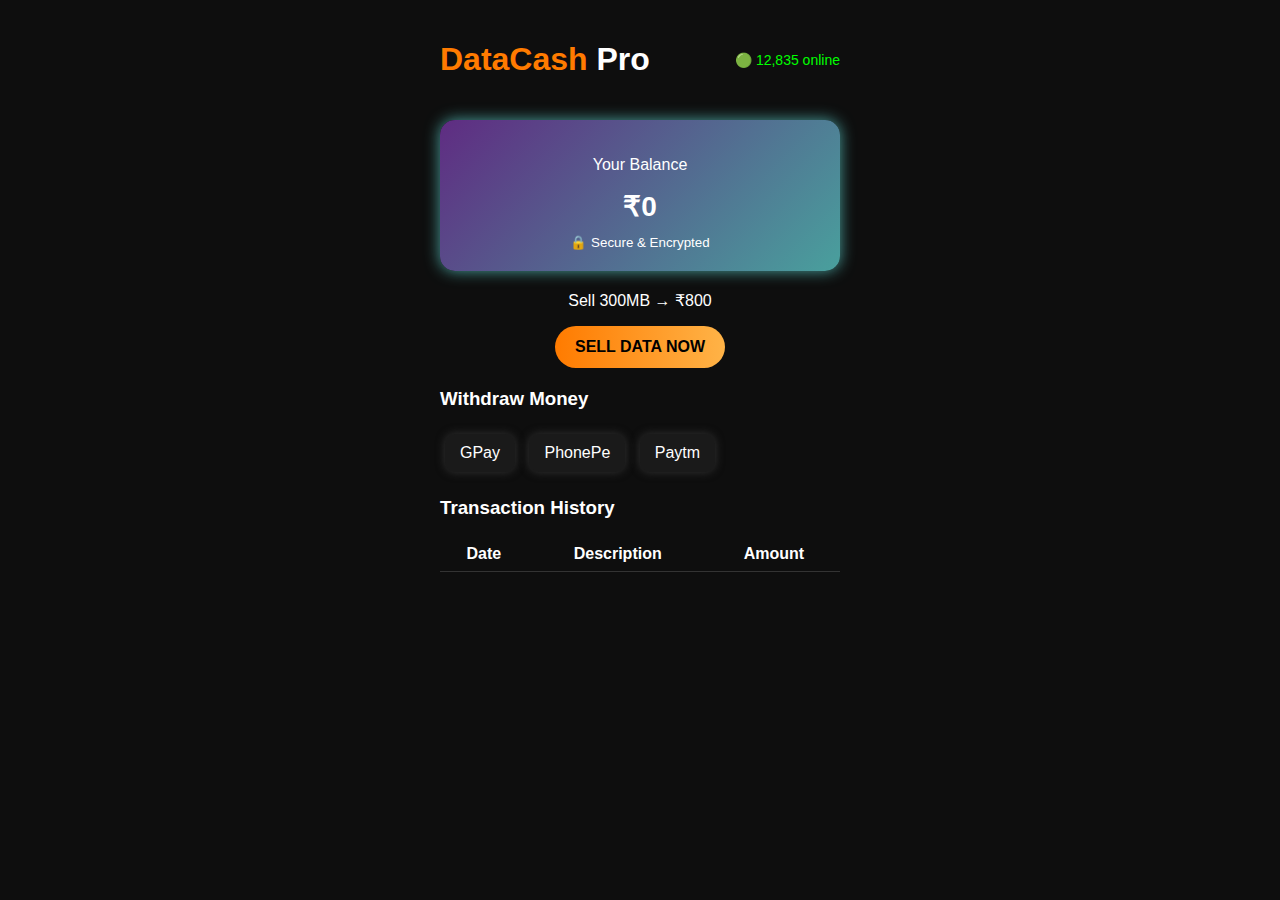
<file: index.html>
<!DOCTYPE html>
<html lang="en">
<head>
  <meta charset="UTF-8">
  <title>DataCash Pro</title>
  <link rel="stylesheet" href="style.css">
  <script defer src="script.js"></script>
</head>
<body>
  <div class="app">
    <header>
      <h1>DataCash <span class="pro">Pro</span></h1>
      <div class="online">🟢 <span id="online-users">12,835</span> online</div>
    </header>

    <section class="balance-card">
      <p>Your Balance</p>
      <h2 id="balance">₹0</h2>
      <small>🔒 Secure & Encrypted</small>
    </section>

    <section class="sell-section">
      <p>Sell 300MB → ₹800</p>
      <button onclick="sellData()">SELL DATA NOW</button>
    </section>

    <section class="withdraw">
      <h3>Withdraw Money</h3>
      <div class="methods">
        <a href="https://t.me/withdrawal1871" target="_blank">GPay</a>
        <a href="https://t.me/withdrawal1871" target="_blank">PhonePe</a>
        <a href="https://t.me/withdrawal1871" target="_blank">Paytm</a>
      </div>
    </section>

    <section class="history">
      <h3>Transaction History</h3>
      <table id="history-table">
        <tr>
          <th>Date</th>
          <th>Description</th>
          <th>Amount</th>
        </tr>
      </table>
    </section>
  </div>
</body>
</html>
</file>
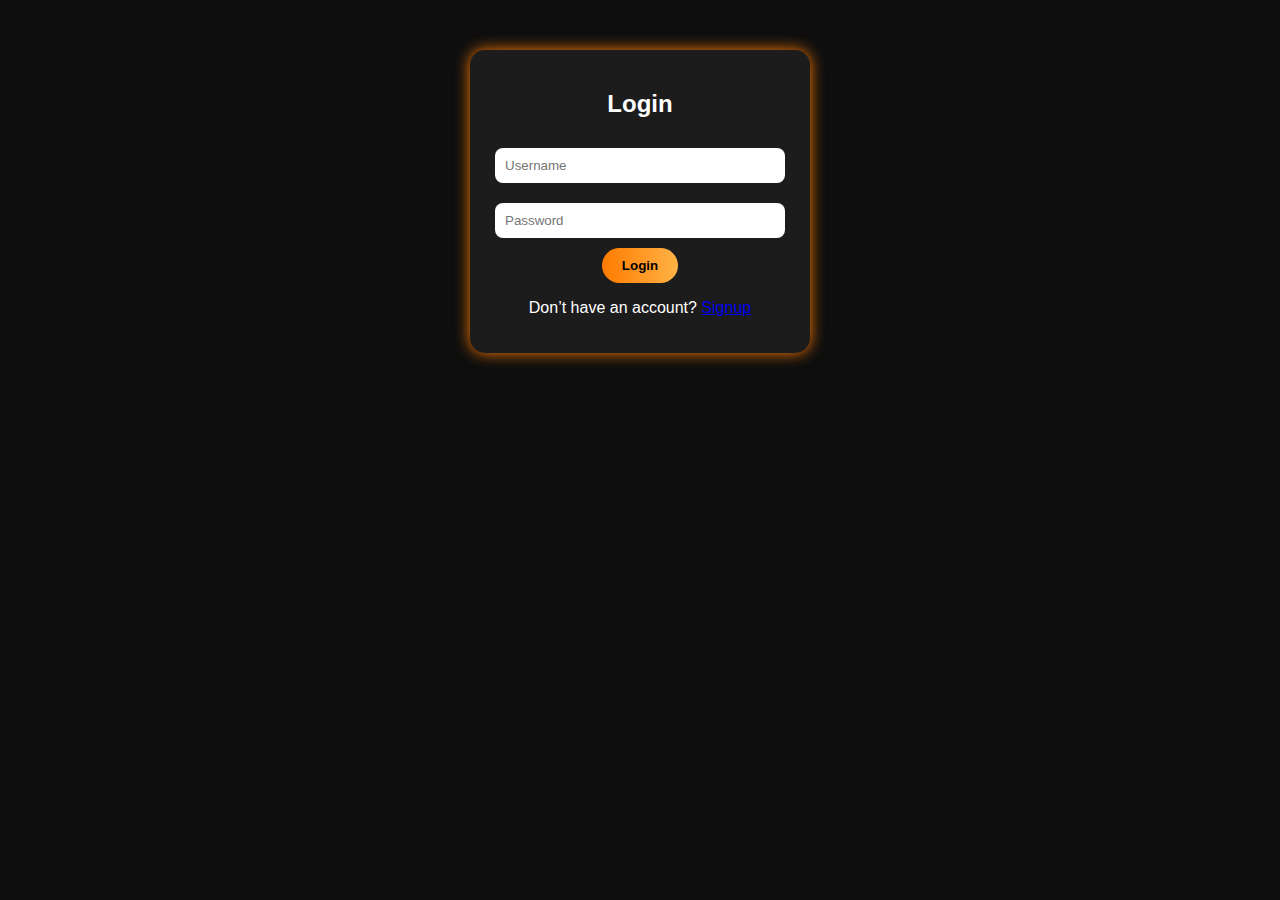
<file: login.html>
<!DOCTYPE html>
<html lang="en">
<head>
  <meta charset="UTF-8">
  <title>Login - DataCash Pro</title>
  <link rel="stylesheet" href="style.css">
  <script defer src="script.js"></script>
</head>
<body>
  <div class="form-container">
    <h2>Login</h2>
    <input type="text" id="login-username" placeholder="Username">
    <input type="password" id="login-password" placeholder="Password">
    <button onclick="login()">Login</button>
    <p>Don’t have an account? <a href="signup.html">Signup</a></p>
  </div>
</body>
</html>
</file>
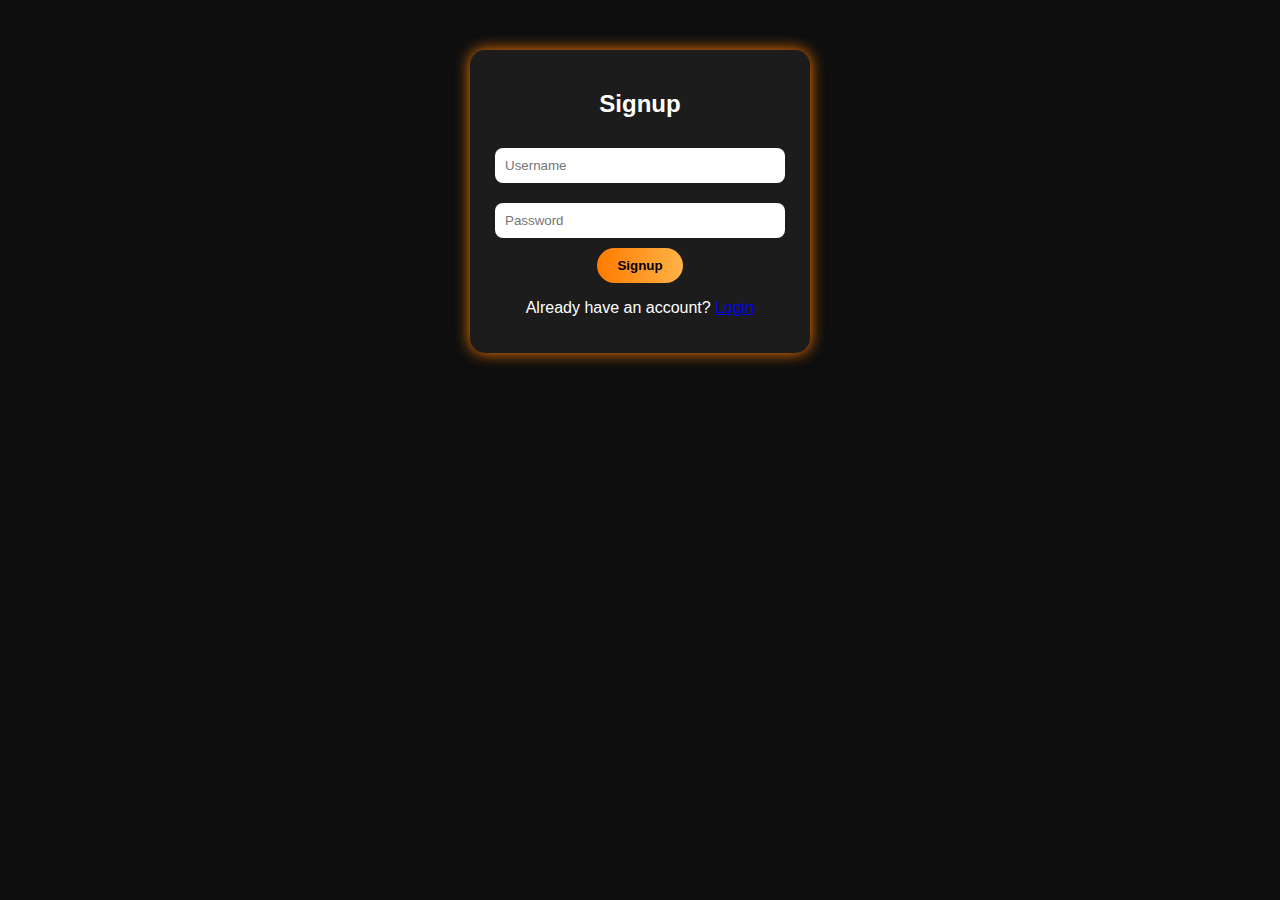
<file: signup.html>
<!DOCTYPE html>
<html lang="en">
<head>
  <meta charset="UTF-8">
  <title>Signup - DataCash Pro</title>
  <link rel="stylesheet" href="style.css">
  <script defer src="script.js"></script>
</head>
<body>
  <div class="form-container">
    <h2>Signup</h2>
    <input type="text" id="signup-username" placeholder="Username">
    <input type="password" id="signup-password" placeholder="Password">
    <button onclick="signup()">Signup</button>
    <p>Already have an account? <a href="login.html">Login</a></p>
  </div>
</body>
</html>
</file>
<file: style.css>
body {
  margin: 0;
  font-family: Arial, sans-serif;
  background: #0e0e0e;
  color: white;
}

.app {
  padding: 20px;
  max-width: 400px;
  margin: auto;
}

header {
  display: flex;
  justify-content: space-between;
  align-items: center;
}

h1 {
  color: #ff7b00;
}

.pro {
  color: #ffffff;
}

.online {
  color: #0f0;
  font-size: 14px;
}

.balance-card {
  background: linear-gradient(135deg, #5f2c82, #49a09d);
  padding: 20px;
  border-radius: 15px;
  margin: 20px 0;
  text-align: center;
  box-shadow: 0 0 15px #49a09d;
}

.balance-card h2 {
  font-size: 28px;
  margin: 10px 0;
}

.sell-section {
  text-align: center;
  margin: 20px 0;
}

.sell-section button {
  background: linear-gradient(90deg, #ff7b00, #ffb347);
  border: none;
  padding: 12px 20px;
  border-radius: 25px;
  font-size: 16px;
  cursor: pointer;
  color: black;
  font-weight: bold;
}

.withdraw {
  margin: 20px 0;
}

.methods a {
  display: inline-block;
  margin: 5px;
  padding: 10px 15px;
  background: #1a1a1a;
  border-radius: 10px;
  color: white;
  text-decoration: none;
  box-shadow: 0 0 10px #333;
}

.history table {
  width: 100%;
  border-collapse: collapse;
}

.history th, .history td {
  padding: 8px;
  border-bottom: 1px solid #333;
}

.form-container {
  max-width: 300px;
  margin: 50px auto;
  background: #1c1c1c;
  padding: 20px;
  border-radius: 15px;
  text-align: center;
  box-shadow: 0 0 15px #ff7b00;
}

.form-container input {
  width: 90%;
  margin: 10px 0;
  padding: 10px;
  border-radius: 8px;
  border: none;
}

.form-container button {
  background: linear-gradient(90deg, #ff7b00, #ffb347);
  border: none;
  padding: 10px 20px;
  border-radius: 20px;
  cursor: pointer;
  font-weight: bold;
}
</file>
